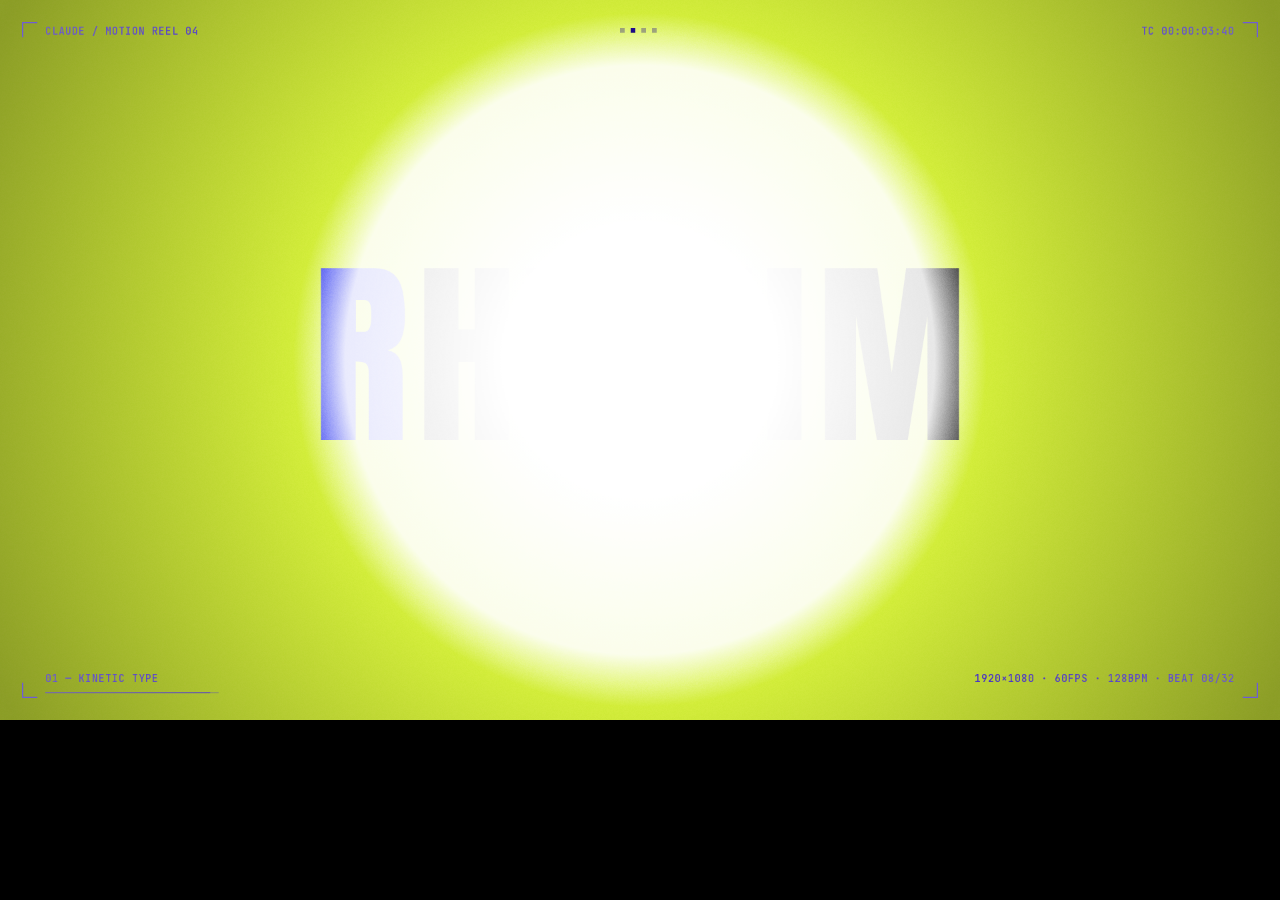
<file: opus-code-animation/references/mograph-reel/index.html>
<!doctype html><html><head><meta charset="utf-8"><title>Motion Reel Remake</title>
<link rel="stylesheet" href="fonts/local.css">
<style>html,body{margin:0;background:#000}canvas{display:block;width:100vw;max-width:1920px}</style></head>
<body><canvas id="c" width="1920" height="1080"></canvas>
<script src="lib.js"></script><script src="scenes.js"></script>
<script>
const cv = document.getElementById('c'), ctx = cv.getContext('2d');
const off = document.createElement('canvas'); off.width = W; off.height = H; const og = off.getContext('2d');
const qs = new URLSearchParams(location.search), SUB = +(qs.get('mb') || 10);   // 运动模糊子帧数
const sceneAt = t => SCENES.find(([a, b]) => t >= bt(a) && t < bt(b)) || SCENES[SCENES.length - 1];
function drawScene(g, t) { const s = sceneAt(t); g.save(); s[2](g, t); g.restore(); }
function renderFrame(t) {
  const s = sceneAt(t), end = bt(s[1]) - 1e-4, shutter = 0.5 / FPS;     // 180° 快门；子帧不跨越剪辑点
  if (SUB <= 1) drawScene(ctx, t);
  else for (let i = 0; i < SUB; i++) { drawScene(og, Math.min(end, t + i / SUB * shutter)); ctx.globalAlpha = 1 / (i + 1); ctx.drawImage(off, 0, 0); } // 递推平均
  ctx.globalAlpha = 1;
  const b = t / B, gk = GLITCH.find(([a, c]) => b >= a && b < c); if (gk) glitch(ctx, gk[2] * (0.5 + 0.5 * Math.sin(b * 40)), Math.floor(t * FPS));
  const frame = Math.round(t * FPS); grainVignette(ctx, frame, 0.35);
  const ch = CHAPTERS.find(([a, c]) => b >= a && b < c) || CHAPTERS[7];
  hud(ctx, t, { num: ch[2], name: ch[3], dot: ch[4], prog: seg(b, ch[0], ch[1]), credit: seg(b, 30.5, 31.2) });
}
Promise.all(['"Archivo Black"', '"Anton"', '500 20px "JetBrains Mono"'].map(f => document.fonts.load(f.includes('px') ? f : `40px ${f}`))).then(() => {
  window.__scene = { duration: DURATION, fps: FPS, renderFrame };
  if (qs.has('t')) renderFrame(parseFloat(qs.get('t')));
  else if (!qs.has('capture')) { const s0 = performance.now(); (function loop() { renderFrame(((performance.now() - s0) / 1000) % DURATION); requestAnimationFrame(loop); })(); }
});
</script></body></html>
</file>
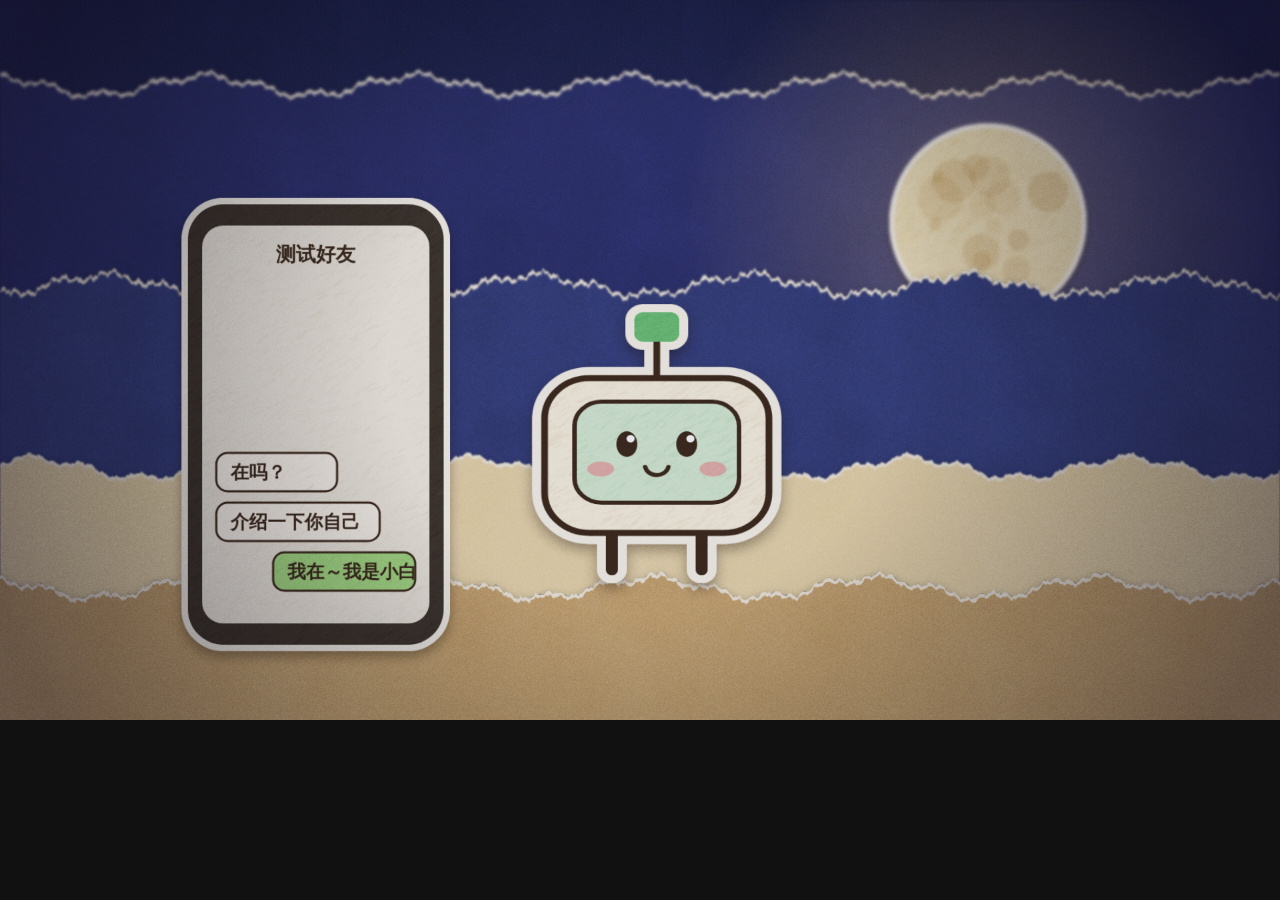
<file: opus-code-animation/references/collage-demo.html>
<!doctype html><html><head><meta charset="utf-8"><title>Collage demo</title>
<style>html,body{margin:0;background:#111}canvas{display:block;width:100vw;max-width:1920px}</style></head>
<body><canvas id="c" width="1920" height="1080"></canvas>
<script src="collage-kit.js"></script>
<script>
const W = 1920, H = 1080, DURATION = 5, FPS = 24;
const C = window.Collage, ctx = document.getElementById('c').getContext('2d');
const INK = '#3b2a20';
const tex = C.paperTexture(512, 7);

// ---------- 预渲染素材（只做一次） ----------
const sky = C.mk(W, H); { const g = sky.getContext('2d'); const gr = g.createLinearGradient(0, 0, 0, H); gr.addColorStop(0, '#1d2350'); gr.addColorStop(1, '#3a3f78'); g.fillStyle = gr; g.fillRect(0, 0, W, H); g.beginPath(); g.rect(0, 0, W, H); C.texturize(g, tex, 0.5); }
const strips = [
  { c: C.tornStrip({ w: W + 200, h: 500, color: '#2b3270', seed: 11, tex }), y: 120, depth: 0.2 },
  { c: C.tornStrip({ w: W + 200, h: 500, color: '#34407f', seed: 12, tex, rough: 1.4 }), y: 420, depth: 0.4 },
  { c: C.tornStrip({ w: W + 200, h: 400, color: '#e9d7b0', seed: 13, tex, rough: 0.8 }), y: 690, depth: 0.7 },   // 桌面/地面纸
  { c: C.tornStrip({ w: W + 200, h: 300, color: '#c9a877', seed: 14, tex }), y: 860, depth: 0.9 },
];
function moon() { const c = C.mk(360, 360), g = c.getContext('2d');
  C.crayonFill(g, g => { g.beginPath(); g.arc(180, 180, 140, 0, 7); }, '#f1e3bd', '#caa76a', { seed: 5, w: 360, h: 360 });
  const r = C.mulberry32(8); for (let i = 0; i < 14; i++) { g.fillStyle = `rgba(190,150,90,${0.15 + r() * 0.2})`; g.beginPath(); g.arc(90 + r() * 180, 90 + r() * 180, 8 + r() * 26, 0, 7); g.fill(); }
  g.beginPath(); g.arc(180, 180, 140, 0, 7); C.texturize(g, tex, 0.6); return C.stickerize(c, 7, 10); }
function xiaobai() { const c = C.mk(420, 420), g = c.getContext('2d');
  const body = g => { g.beginPath(); g.roundRect(60, 110, 300, 230, 60); };
  g.strokeStyle = INK; g.lineWidth = 16; g.lineCap = 'round'; g.beginPath(); g.moveTo(150, 330); g.lineTo(150, 395); g.moveTo(270, 330); g.lineTo(270, 395); g.stroke();
  g.lineWidth = 9; g.beginPath(); g.moveTo(210, 112); g.lineTo(210, 50); g.stroke();
  C.crayonFill(g, g => { g.beginPath(); g.roundRect(180, 12, 60, 44, 12); }, '#6cc47c', '#3f8a4c', { seed: 2, w: 420, h: 420 });
  C.crayonFill(g, body, '#fbf4e4', '#d9c7a4', { seed: 3, w: 420, h: 420 });
  body(g); g.lineWidth = 9; g.strokeStyle = INK; g.stroke();
  const face = g => { g.beginPath(); g.roundRect(100, 145, 220, 150, 36); };
  C.crayonFill(g, face, '#d9efd9', '#9cc9a0', { seed: 4, w: 420, h: 420 }); face(g); g.lineWidth = 6; g.stroke();
  g.fillStyle = INK; [170, 250].forEach(x => { g.beginPath(); g.ellipse(x, 208, 14, 19, 0, 0, 7); g.fill(); g.fillStyle = '#fff'; g.beginPath(); g.arc(x + 5, 200, 5.5, 0, 7); g.fill(); g.fillStyle = INK; });
  g.fillStyle = 'rgba(240,140,150,0.6)'; [135, 285].forEach(x => { g.beginPath(); g.ellipse(x, 245, 18, 11, 0, 0, 7); g.fill(); });
  g.lineWidth = 6; g.beginPath(); g.arc(210, 238, 16, 0.25, Math.PI - 0.25); g.stroke();
  return C.stickerize(c, 12, 18); }
function phone() { const c = C.mk(380, 640), g = c.getContext('2d');
  C.crayonFill(g, g => { g.beginPath(); g.roundRect(10, 10, 360, 620, 50); }, '#3c3531', '#221c19', { seed: 21, w: 380, h: 640 });
  C.crayonFill(g, g => { g.beginPath(); g.roundRect(30, 40, 320, 560, 30); }, '#f4efe4', '#d8cdb8', { seed: 22, w: 380, h: 640 });
  const bub = (x, y, w, col) => { C.crayonFill(g, g => { g.beginPath(); g.roundRect(x, y, w, 54, 16); }, col, 'rgba(0,0,0,0.25)', { seed: y, w: 380, h: 640, density: 0.4 }); g.lineWidth = 3; g.strokeStyle = INK; g.beginPath(); g.roundRect(x, y, w, 54, 16); g.stroke(); };
  bub(50, 360, 170, '#fffaf0'); bub(50, 430, 230, '#fffaf0'); bub(130, 500, 200, '#a8e08a');
  g.font = '600 26px "PingFang SC"'; g.fillStyle = INK; g.fillText('在吗？', 70, 396); g.fillText('介绍一下你自己', 70, 466); g.fillText('我在～我是小白', 150, 536);
  g.font = '700 28px "PingFang SC"'; g.textAlign = 'center'; g.fillText('测试好友', 190, 90);
  return C.stickerize(c, 9, 16); }
const MOON = moon(), XB = xiaobai(), PHONE = phone();
const layer = C.mk(W, H), L = layer.getContext('2d');

const CAM = [{ t: 0, x: 960, y: 540, zoom: 1.0 }, { t: 2.9, x: 980, y: 560, zoom: 1.08 },   // 镜头 1：缓推
             { t: 3.0, x: 1000, y: 600, zoom: 2.1 }, { t: 5, x: 1000, y: 590, zoom: 2.25 }];  // 镜头 2：硬切特写 + 缓推
function renderFrame(t) {
  const cam = C.camera(CAM, t), close = t >= 3.0, focus = 0.95, maxBlur = close ? 16 : 3;  // 远景几乎全清晰，特写才开大景深
  ctx.setTransform(1, 0, 0, 1, 0, 0); ctx.drawImage(sky, 0, 0);
  // 每一层：清空离屏层 → 按视差画进去 → 按景深模糊贴回主画布
  const par = d => ({ x: (cam.x - 960) * d, y: (cam.y - 540) * d, z: 1 + (cam.zoom - 1) * d });
  const drawLayer = (depth, fn) => { L.setTransform(1, 0, 0, 1, 0, 0); L.clearRect(0, 0, W, H); const p = par(depth);
    L.translate(W / 2, H / 2); L.scale(p.z, p.z); L.translate(-W / 2 - p.x, -H / 2 - p.y); fn(L); C.drawLayerDOF(ctx, layer, depth, focus, maxBlur); };
  drawLayer(0.2, g => g.drawImage(strips[0].c, -140, strips[0].y - 40));   // 最远的天空纸条在月亮之后
  drawLayer(0.1, g => { const bob = Math.sin(t * 0.8) * 6; C.glow(g, 1480, 330 + bob, 460); g.drawImage(MOON, 1480 - MOON.width / 2, 330 + bob - MOON.height / 2); });
  strips.slice(1).forEach((s, i) => drawLayer(s.depth, g => g.drawImage(s.c, -100 - 40 + Math.sin(t * 0.3 + i) * 8, s.y - 40)));
  if (close) drawLayer(0.5, g => C.bokeh(g, W, H, 4, t, { n: 18 }));
  drawLayer(0.95, g => {
    g.drawImage(PHONE, 330 - PHONE.pad, 330 - PHONE.pad + Math.sin(t * 2) * 4);
    const hop = Math.abs(Math.sin(t * Math.PI * 2)) * 18, sq = 1 - 0.06 * Math.max(0, Math.cos(t * Math.PI * 2 * 2));
    g.save(); g.translate(1000, 880 - hop); g.scale(2 - sq, sq); g.drawImage(XB, -XB.width / 2, -XB.height + XB.pad); g.restore();
  });
  C.finish(ctx, W, H, t, { fps: FPS });
}
window.__scene = { duration: DURATION, fps: FPS, renderFrame };
const qs = new URLSearchParams(location.search);
if (qs.has('t')) renderFrame(parseFloat(qs.get('t')));
else if (!qs.has('capture')) { const s = performance.now(); (function loop() { renderFrame(((performance.now() - s) / 1000) % DURATION); requestAnimationFrame(loop); })(); }
</script></body></html>
</file>
<file: opus-code-animation/references/mograph-reel/fonts/local.css>
@font-face{font-family:'Anton';font-weight:400;src:url(Anton-400.woff2) format('woff2');}
@font-face{font-family:'Archivo Black';font-weight:400;src:url(ArchivoBlack-400.woff2) format('woff2');}
@font-face{font-family:'JetBrains Mono';font-weight:500;src:url(JetBrainsMono-500.woff2) format('woff2');}
@font-face{font-family:'JetBrains Mono';font-weight:700;src:url(JetBrainsMono-700.woff2) format('woff2');}
</file>
